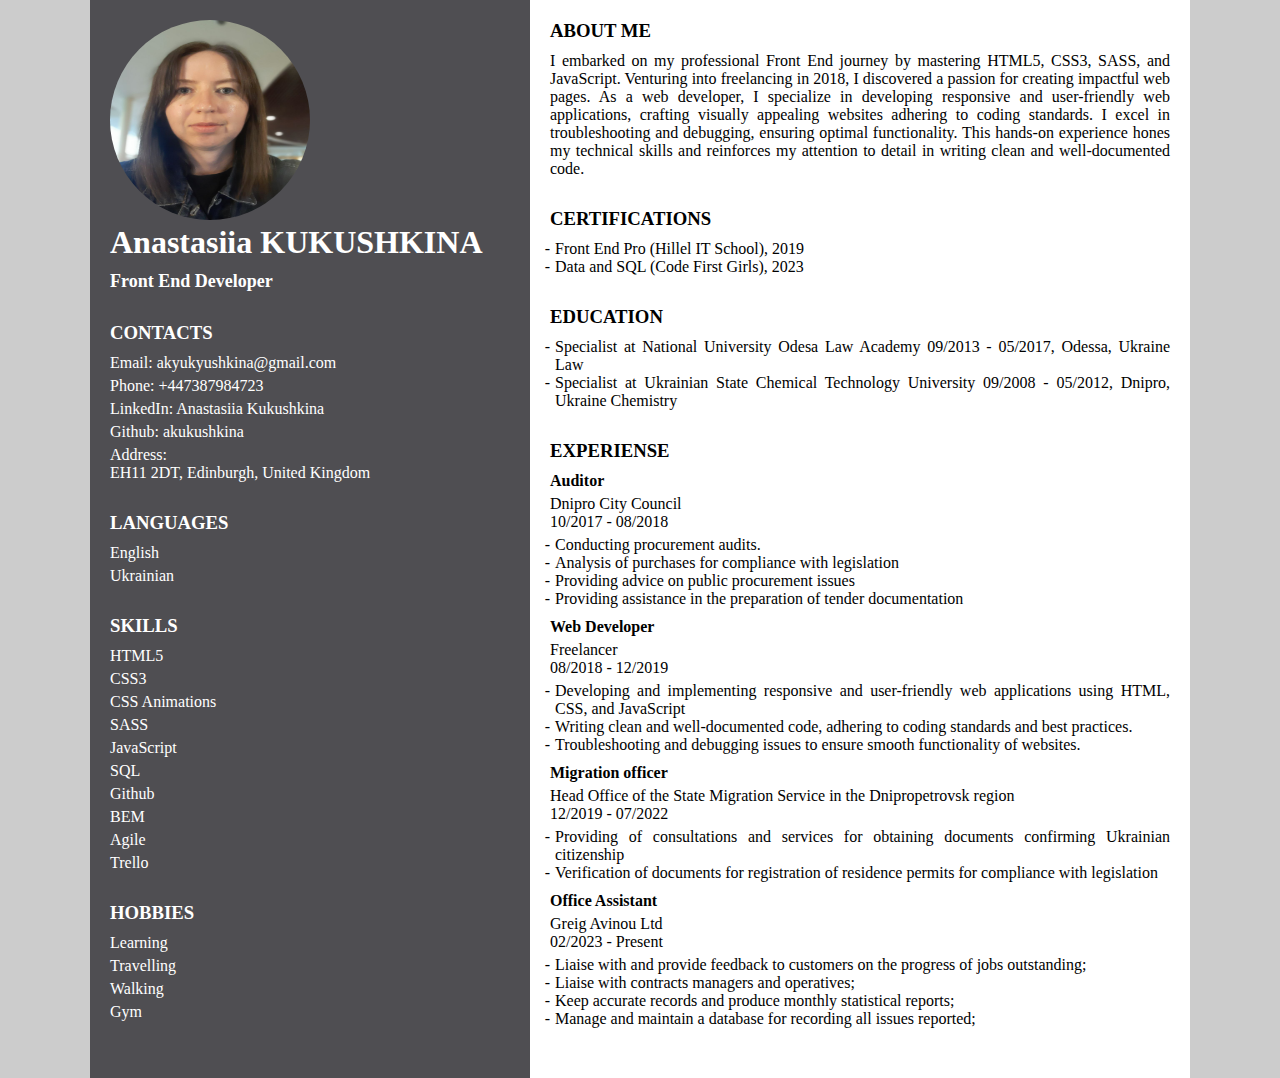
<file: index.html>
<!DOCTYPE html>
<html lang="en">
  <head>
    <meta charset="UTF-8">
    <meta name="viewport" content="width=device-width, initial-scale=1.0">
    <link rel="stylesheet" href="style.css">
    <title>Anastasiia KUKUSHKINA</title>
  </head>
  <body>
    <main class="main">
      <div class="container">
        <div class="inner">
          <aside class="cv-left">
            <img
              src="img/cv-photo.jpg"
              alt="Anastasiia's photo"
              class="photo">
            <h1 class="cv-title">
              Anastasiia <span class="surname">Kukushkina</span>
            </h1>
            <h2 class="cv-job">Front End Developer</h2>

            <section class="contacts">
              <h3 class="title">Contacts</h3>
              <ul class="contacts_list">
                <li class="contacts_items">
                  Email:
                  <a
                    href="mailto:akyukyushkina@gmail.com"
                    class="contacts_email"
                    >akyukyushkina@gmail.com</a
                  >
                </li>
                <li class="contacts_items"></li>
                <li class="contacts_items">
                  Phone:
                  <a href="tel:+447387984723" class="contacts_phone"
                    >+447387984723</a
                  >
                </li>
                <li class="contacts_items">
                  LinkedIn:
                  <a
                    href="https://www.linkedin.com/in/anastasiia-kukushkina-904778182/"
                    class="contacts_linkedin"
                    target="_blank"
                    >Anastasiia Kukushkina</a
                  >
                </li>
                <li class="contacts_items">
                  Github:
                  <a
                    href="https://github.com/akukushkina"
                    class="contacts_github"
                    target="_blank"
                    >akukushkina</a
                  >
                </li>
                <li class="contacts_items">
                  Address:
                  <p class="contacts_address">
                    EH11 2DT, Edinburgh, United Kingdom
                  </p>
                </li>
              </ul>
            </section>

            <section class="languages">
              <h3 class="title">Languages</h3>
              <ul class="languages_list">
                <li class="languages_item">English</li>
                <li class="languages_item">Ukrainian</li>
              </ul>
            </section>

            <section class="skills">
              <h3 class="title">Skills</h3>

              <ul class="skills_list">
                <li class="skills_items">HTML5</li>
                <li class="skills_items">CSS3</li>
                <li class="skills_items">CSS Animations</li>
                <li class="skills_items">SASS</li>
                <li class="skills_items">JavaScript</li>
                <li class="skills_items">SQL</li>
                <li class="skills_items">Github</li>
                <li class="skills_items">BEM</li>
                <li class="skills_items">Agile</li>
                <li class="skills_items">Trello</li>
              </ul>
            </section>

            <section class="hobbies">
              <h3 class="title">Hobbies</h3>

              <ul class="hobbies_list">
                <li class="hobbies_items">Learning</li>
                <li class="hobbies_items">Travelling</li>
                <li class="hobbies_items">Walking</li>
                <li class="hobbies_items">Gym</li>
              </ul>
            </section>
          </aside>

          <div class="right_cv">
            <section class="about">
              <h3 class="title">About me</h3>

              <p>
                I embarked on my professional Front End journey by mastering
                HTML5, CSS3, SASS, and JavaScript. Venturing into freelancing in
                2018, I discovered a passion for creating impactful web pages.
                As a web developer, I specialize in developing responsive and
                user-friendly web applications, crafting visually appealing
                websites adhering to coding standards. I excel in
                troubleshooting and debugging, ensuring optimal functionality.
                This hands-on experience hones my technical skills and
                reinforces my attention to detail in writing clean and
                well-documented code.
              </p>
            </section>

            <section class="certifications">
              <h3 class="title">Certifications</h3>

              <ul class="certifications_list">
                <li class="certifications_item">
                  Front End Pro (Hillel IT School), 2019
                </li>
                <li class="certifications_item">
                  Data and SQL (Code First Girls), 2023
                </li>
              </ul>
            </section>

            <section class="education">
              <h3 class="title">Education</h3>

              <ul class="education_list">
                <li class="education_item">
                  Specialist at National University Odesa Law Academy 09/2013 -
                  05/2017, Odessa, Ukraine Law
                </li>
                <li class="education_item">
                  Specialist at Ukrainian State Chemical Technology University
                  09/2008 - 05/2012, Dnipro, Ukraine Chemistry
                </li>
              </ul>
            </section>

            <section class="experience">
              <h3 class="title">Experiense</h3>

              <div class="experience_wrapper">
                <h4 class="experience_title">Auditor</h4>
                <p class="experince_company">Dnipro City Council</p>
                <p class="experience_duration">10/2017 - 08/2018</p>

                <ul class="experience_list">
                  <li class="experience_item">
                    Conducting procurement audits.
                  </li>
                  <li class="experience_item">
                    Analysis of purchases for compliance with legislation
                  </li>
                  <li class="experience_item">
                    Providing advice on public procurement issues
                  </li>
                  <li class="experience_item">
                    Providing assistance in the preparation of tender
                    documentation
                  </li>
                </ul>
              </div>

              <div class="experience_wrapper">
                <h4 class="experience_title">Web Developer</h4>
                <p class="experince_company">Freelancer</p>
                <p class="experience_duration">08/2018 - 12/2019</p>

                <ul class="experience_list">
                  <li class="experience_item">
                    Developing and implementing responsive and user-friendly web
                    applications using HTML, CSS, and JavaScript
                  </li>
                  <li class="experience_item">
                    Writing clean and well-documented code, adhering to coding
                    standards and best practices.
                  </li>
                  <li class="experience_item">
                    Troubleshooting and debugging issues to ensure smooth
                    functionality of websites.
                  </li>
                </ul>
              </div>

              <div class="experience_wrapper">
                <h4 class="experience_title">Migration officer</h4>
                <p class="experince_company">
                  Head Office of the State Migration Service in the
                  Dnipropetrovsk region
                </p>
                <p class="experience_duration">12/2019 - 07/2022</p>

                <ul class="experience_list">
                  <li class="experience_item">
                    Providing of consultations and services for obtaining
                    documents confirming Ukrainian citizenship
                  </li>
                  <li class="experience_item">
                    Verification of documents for registration of residence
                    permits for compliance with legislation
                  </li>
                </ul>
              </div>

              <div class="experience_wrapper">
                <h4 class="experience_title">Office Assistant</h4>
                <p class="experince_company">Greig Avinou Ltd</p>
                <p class="experience_duration">02/2023 - Present</p>

                <ul class="experience_list">
                  <li class="experience_item">
                    Liaise with and provide feedback to customers on the
                    progress of jobs outstanding;
                  </li>
                  <li class="experience_item">
                    Liaise with contracts managers and operatives;
                  </li>
                  <li class="experience_item">
                    Keep accurate records and produce monthly statistical
                    reports;
                  </li>
                  <li class="experience_item">
                    Manage and maintain a database for recording all issues
                    reported;
                  </li>
                </ul>
              </div>
            </section>
          </div>
        </div>
      </div>
    </main>
  </body>
</html>
</file>
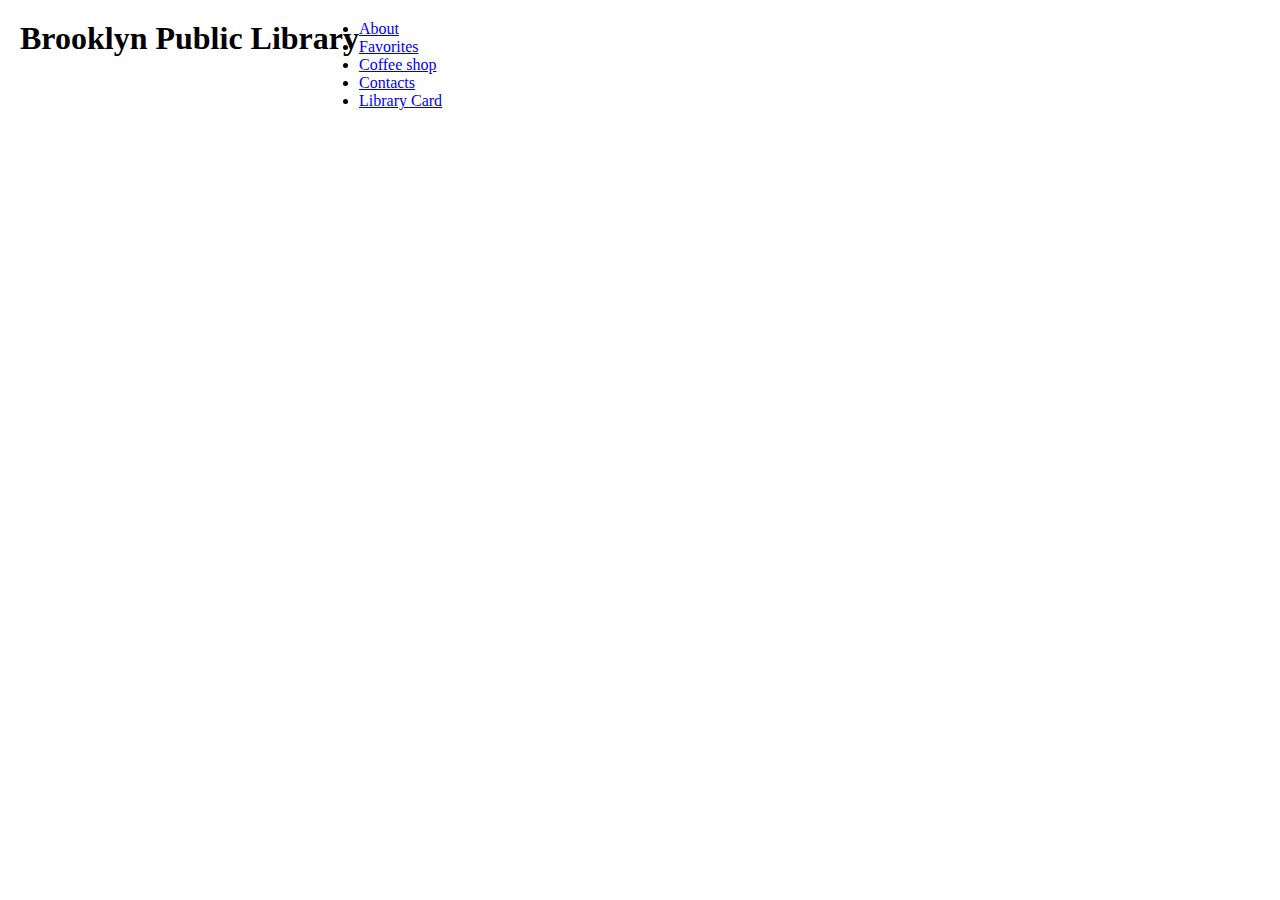
<file: library/index.html>
<!DOCTYPE html>
<html lang="en">
<head>
    <meta charset="UTF-8">
    <meta name="viewport" content="width=device-width, initial-scale=1.0">
    <link rel="stylesheet" href="style.css">
    <title>Document</title>
</head>
<body>
    <header class="header">
       
            <h1 class="header_logo">Brooklyn Public Library</h1>

            <nav class="menu">
                <ul class="menu_list">
                    <li class="menu_item"><a href="#" class="menu_link">About</a></li>
                    <li class="menu_item"><a href="#" class="menu_link">Favorites</a></li>
                    <li class="menu_item"><a href="#" class="menu_link">Coffee shop</a></li>
                    <li class="menu_item"><a href="#" class="menu_link">Contacts</a></li>
                    <li class="menu_item"><a href="#" class="menu_link">Library Card</a></li>
                </ul>
            </nav>

            <a href="#" class="icon">
                <svg width="28" height="28" viewBox="0 0 28 28" fill="none" xmlns="http://www.w3.org/2000/svg">
                <path fill-rule="evenodd" clip-rule="evenodd" d="M28 14C28 21.732 21.732 28 14 28C6.26801 28 0 21.732 0 14C0 6.26801 6.26801 0 14 0C21.732 0 28 6.26801 28 14ZM18.6667 7.77778C18.6667 10.3551 16.5774 12.4444 14.0001 12.4444C11.4227 12.4444 9.33339 10.3551 9.33339 7.77778C9.33339 5.20045 11.4227 3.11111 14.0001 3.11111C16.5774 3.11111 18.6667 5.20045 18.6667 7.77778ZM19.4998 16.2781C20.9584 17.7367 21.7778 19.715 21.7778 21.7778H14L6.22225 21.7778C6.22225 19.715 7.0417 17.7367 8.50031 16.2781C9.95893 14.8194 11.9372 14 14 14C16.0628 14 18.0411 14.8194 19.4998 16.2781Z" fill="white"/>
                </svg>
            </a>

           
      
    </header>
    <main class="main">
        
    </main>
    <footer class="footer">
        
    </footer>
</body>
</html>
</file>
<file: style.css>
*{
    box-sizing: border-box;
    margin: 0;
    padding: 0;
}

body {
    background-color: #ccc;
}

a {
    color: inherit;
    text-decoration: none;
}

.container {
    max-width: 1100px;
    margin: 0 auto;
}

.inner {
    display: flex;
}

.cv-left,
.right_cv {
    padding: 20px;
}

.cv-left {
    min-width: 40%;
    background-color: #4f4e52;
    color: #fff;
}

.photo {
width: 200px;
height: 200px;
border-radius: 50%;
}
.cv-title,
.title,
.experience_list {
    margin-bottom: 10px;
}
.surname,
.title {
    text-transform: uppercase;
}
.cv-job {
    font-size: 18px;
}

.cv-job,
.contacts,
.languages,
.skills,
.hobbies,
.about,
.certifications,
.education,
.experience{
    margin-bottom: 30px;
}

.contacts_items,
.hobbies_items,
.skills_items,
.languages_item {
    list-style: none;
}

.contacts_items:not(:last-child),
.hobbies_items:not(:last-child),
.skills_items:not(:last-child),
.languages_item:not(:last-child),
.experience_title,
.experience_duration  {
    margin-bottom: 5px;
}

.right_cv {
    text-align: justify;
    background-color: #fff;
}

.education_item,
.experience_item,
.certifications_item {
    list-style-type: '\002D';
    padding-left: 5px;
}
</file>
<file: library/style.css>
* {
    box-sizing: border-box;
    margin: 0;
    padding: 0;
}


.header {
    display: flex;
    padding: 20px;
}

.header_logo {
}
.menu {
}
.menu_list {
}
.menu_item {
}
.menu_link {
}
.icon {
}
</file>
